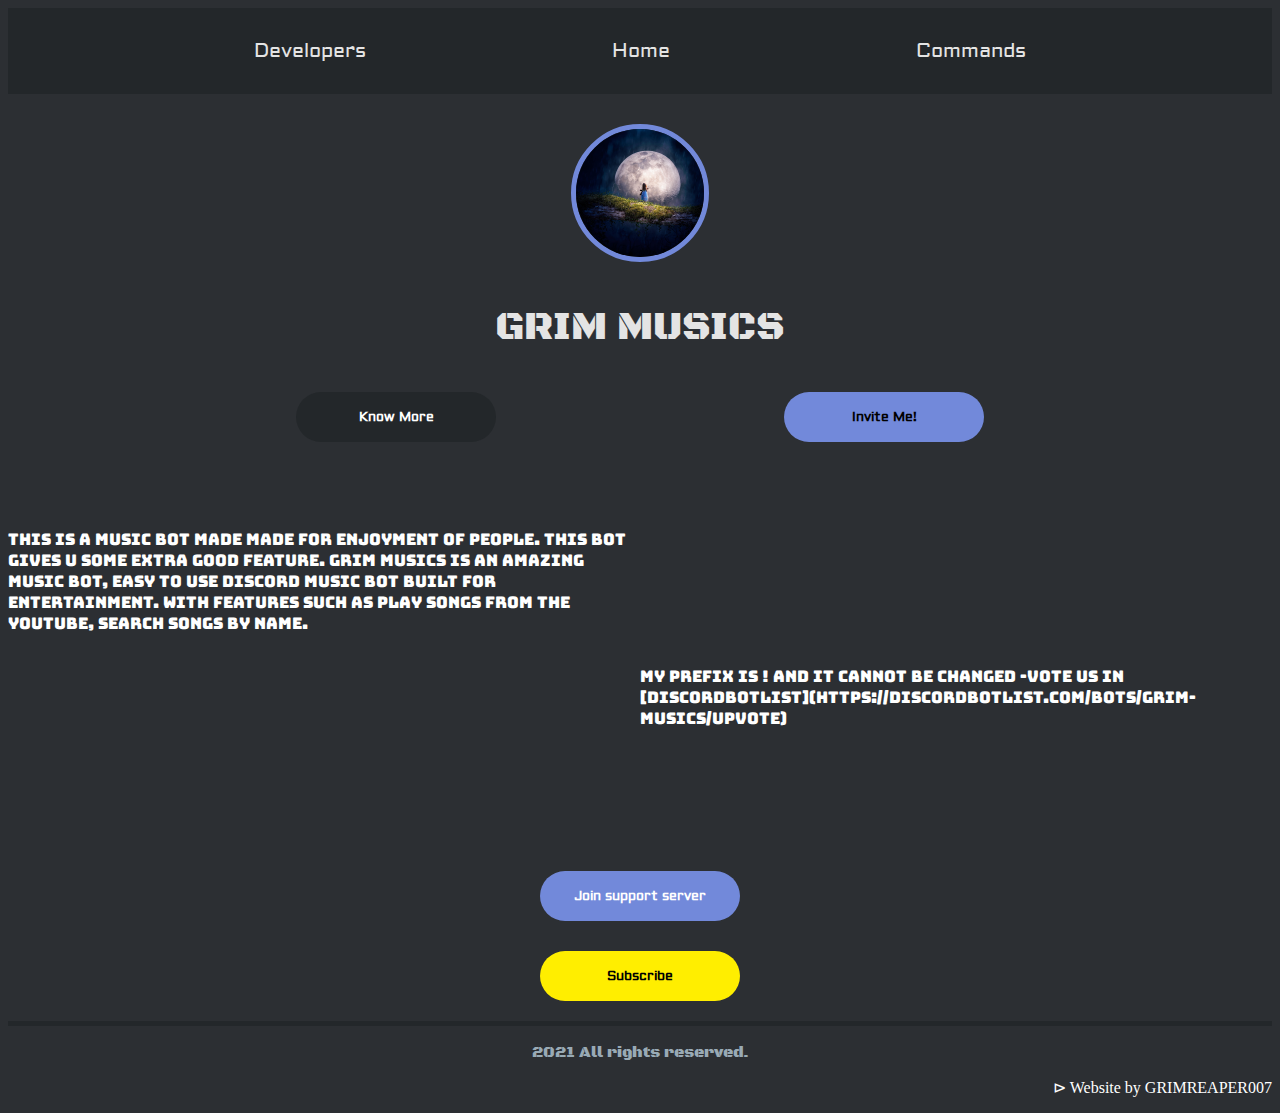
<file: index.html>
<!DOCTYPE html>

<head>

<!--      CSS       -->

<link href="css/style.css" rel="stylesheet">

<!--      META       -->

<title>GRIM MUSICS</title>

<meta charset="utf-8">
<meta name="description" content="A discord bot with fun, moderation and utilities commands.">
<meta name="keywords" content="capital club, diwas atreya, diwas team, atreya">
<meta name="author" content="Diwas">
<meta name="viewport" content="width=device-width, initial-scale=1.0">
<meta property="og:title" content="GRIM MUSICS0">
<meta property="og:description" content="A discord bot with fun, moderation and utilities commands.">
<meta property="og:url" content="https://discord.gg/gSxYjM2NrW"

</head>


<nav id="nav">

<div id="navtext-div">

<a href="developers.html" id="navtext">Developers</a>

<a id="navtext">Home</a>

<a href="commands.html" id="navtext">Commands</a>

</div>

</nav>





<body>

<img id="logo-main-1" src="img/logo.jpg">

<p id="botname-main-1">GRIM MUSICS</p>


<div id="main-buttons">

<a href="#intro"><button id="main-button-1">Know More</button></a>

<a href="https://discord.com/api/oauth2/authorize?client_id=797739194671038484&permissions=8&scope=bot"><button id="main-button-2">Invite Me!</button></a>

</div>

<div style="margin:50px 0 50px 0;"></div>


<div id="main-info">

<br id="intro">

<p id="main-info-1">This Is A Music Bot Made Made For Enjoyment Of People. This Bot Gives U Some Extra Good Feature. GRIM MUSICS is an amazing music bot, easy to use Discord music bot built for entertainment. With features such as play songs from the youtube, search songs by name.</p>

<p id="main-info-2">My prefix is ! and it cannot be changed 
-Vote us in [discordbotlist](https://discordbotlist.com/bots/grim-musics/upvote)
</p> <br>

</div>
<!--                       WEBSITE BY GRIMREAPER007-->
<div id="main-buttons" style="margin-top: 200px;">
<a href="https://discord.gg/gSxYjM2NrW"><button id="main-button-2-1">Join support server</button></a>    

</div>

<div id="main-buttons-2" style="margin-top: 30px">

<a href="https://youtube.com/channel/UCC1vPYk6KynuiTnKjZUTWxA"><button id="main-button-3">Subscribe</button></a>  
    



</div>

</body>


<footer>

<p id="footer-copyright">2021 All rights reserved.</p>

<a href="https://creper92.tk"><p id="footer-credits">&#8883 Website by GRIMREAPER007</p></a>

</footer>

<script src="js/script.js"></script>
</file>
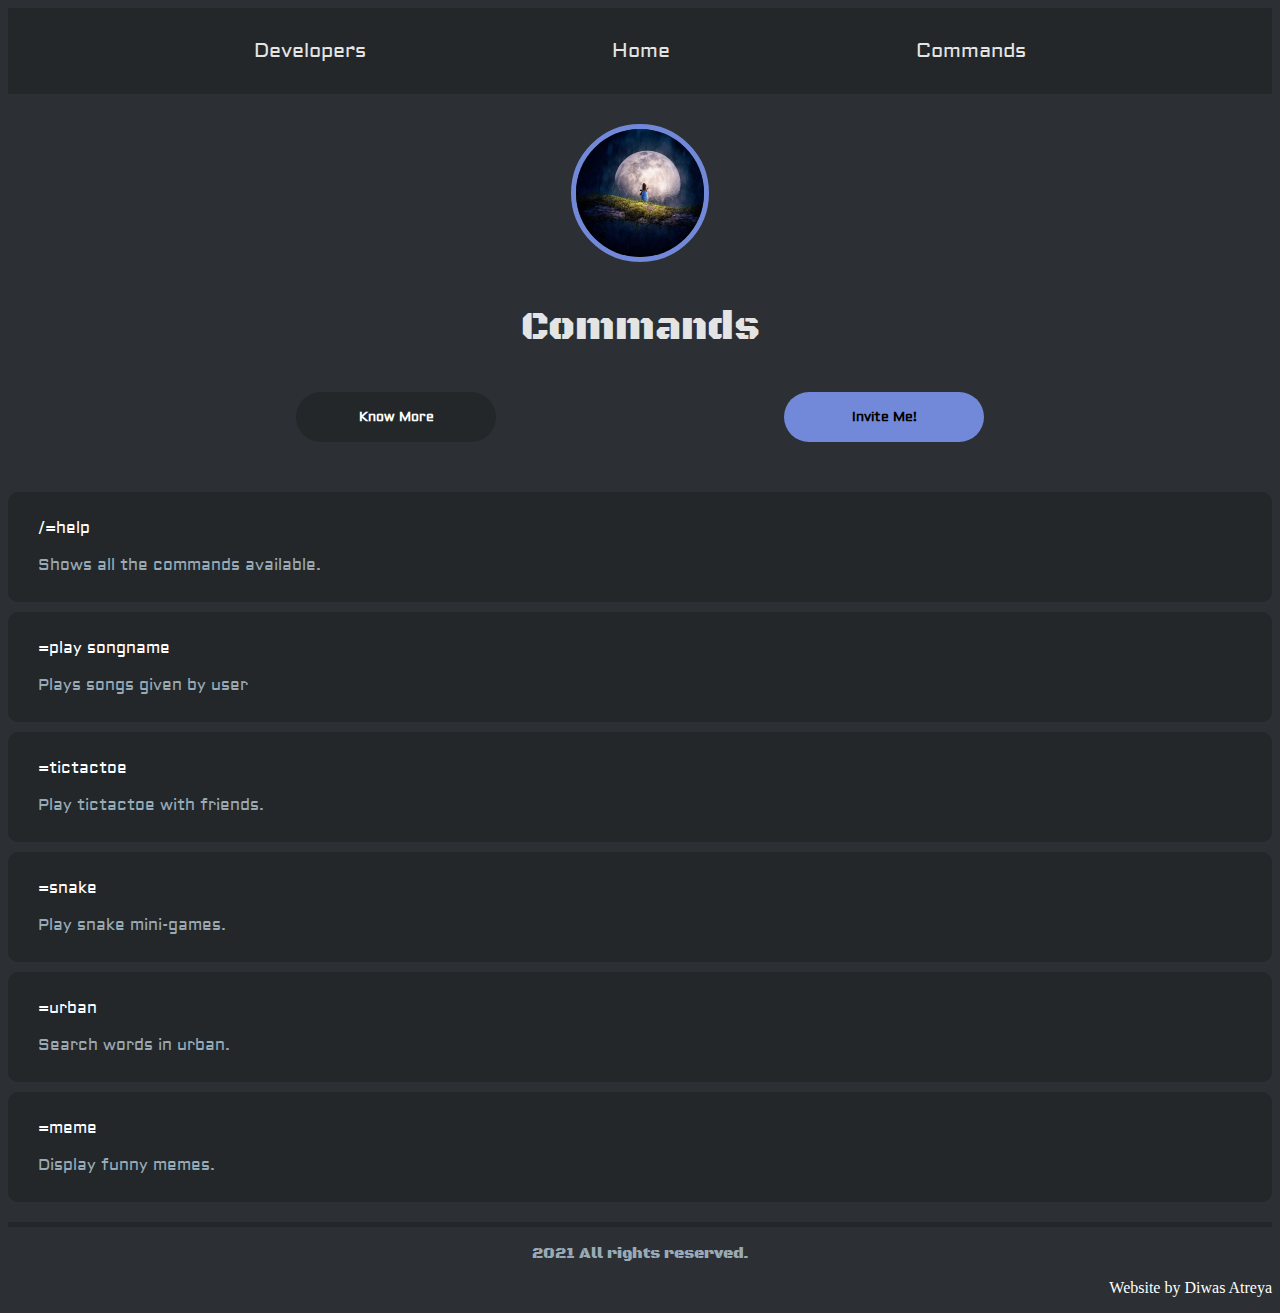
<file: commands.html>
<!DOCTYPE html>

<head>

<!--      CSS       -->

<link href="css/style.css" rel="stylesheet">

<!--      META       -->

<title>Commands</title>

<meta charset="utf-8">
<meta name="description" content="A discord bot with fun, moderation and utilities commands.">
<meta name="keywords" content="Discord, Discord bot, BotName, discord bots">
<meta name="author" content="Diwas">
<meta name="viewport" content="width=device-width, initial-scale=1.0">
<meta property="og:title" content="Swinger">
<meta property="og:description" content="A bot with fun, moderation and utilities commands.">
<meta property="og:url" content="https://discord.gg/gU7XAxTpX5">

</head>


<nav id="nav">

<div id="navtext-div">

<a href="developers.html" id="navtext">Developers</a>

<a href="index.html" id="navtext">Home</a>

<a id="navtext">Commands</a>

</div>

</nav>
<!--                       WEBSITE BY Romeo#0700-->




<body>

<img id="logo-main-1" src="img/logo.jpg">

<p id="botname-main-1">Commands</p>


<div id="main-buttons">

<a href="#commands"><button id="main-button-1">Know More</button></a>

<a href="https://discord.com/api/oauth2/authorize?client_id=843009468865576971&permissions=8&scope=bot"><button id="main-button-2">Invite Me!</button></a>

</div>

<div style="margin:50px 0 50px 0;"></div>

<div id="commands"></div>

<div id="commands-grid">

<div id="commands-minigrid">

<p id="commands-name">/=help</p>

<p id="commands-desc">Shows all the commands available.</p>

</div>

<div id="commands-minigrid">

<p id="commands-name">=play songname </p>

<p id="commands-desc">Plays songs given by user </p>

</div>

<div id="commands-minigrid">

<p id="commands-name">=tictactoe</p>
    
<p id="commands-desc">Play tictactoe with friends.</p>
    
</div>

<div id="commands-minigrid">

<p id="commands-name">=snake</p>
        
<p id="commands-desc">Play snake mini-games.</p>
        
</div>

<div id="commands-minigrid">

<p id="commands-name">=urban</p>
    
<p id="commands-desc">Search words in urban.</p>
    
</div>

<div id="commands-minigrid">

<p id="commands-name">=meme</p>
    
<p id="commands-desc">Display funny memes.</p>
    
</div>






</div>



</body>


<footer>

<p id="footer-copyright">2021 All rights reserved.</p>

<a href="https://creper92.tk"><p id="footer-credits"> Website by Diwas Atreya</p></a>

</footer>

<script src="js/script3.js"></script>
<!--                       WEBSITE BY Romeo#0700-->
</file>
<file: css/style.css>
/*                IMPORTS              */

@import url('https://fonts.googleapis.com/css2?family=Bungee&display=swap');

@import url('https://fonts.googleapis.com/css2?family=Black+Ops+One&display=swap');

@import url('https://fonts.googleapis.com/css2?family=Aldrich&display=swap');


/*                         GENERAL           */

html {
    background-color: #2c2f33;
    user-select: none;
    scroll-behavior: smooth;
    overflow-x: hidden;
}


/*                             NAVBAR               */

nav {
    background-color: #23272a;
    padding: 20px 0 20px 0;
    transition: 0.2s;
}

#navtext {
    color: #e4e4e4;
    font-family: 'Aldrich';
    font-size: 20px;
    margin: 10px 0 10px 0;
}

#navtext-div {
    justify-content: space-evenly;
    display: flex;
}



/*                                 LANDING                                     */



#logo-main-1 {
    border-radius: 1000px;
    margin: 30px auto 0 auto;
    display: block;
    border: solid #7289da 5px;
    max-width: -webkit-fill-available;
    max-height: 400px;
}

#botname-main-1 {
    color: #e4e4e4;
    font-family: "Black Ops One";
    text-align: center;
    font-size: 40px;
}

#main-buttons {
    display: flex;
    justify-content: space-evenly;
}

#main-buttons-2 {
    display: flex;
    justify-content: space-evenly;
}

#main-button-2 {
    width: 200px;
    height: 50px;
    border-radius: 40px;
    background-color: #7289da;
    border: none;
    transition: 0.5s;
    cursor: pointer;
    outline: none;
    font-weight: bold;
    font-family: "Aldrich";
}

#main-button-2:hover {
    transition: 0.5s;
    filter: drop-shadow(2px 4px 10px #181a1d);
    outline: none;
}

#main-button-2-1 {
    width: 200px;
    height: 50px;
    border-radius: 40px;
    background-color: #7289da;
    border: none;
    color: white;
    transition: 0.5s;
    cursor: pointer;
    outline: none;
    font-weight: bold;
    font-family: "Aldrich";
}

#main-button-2-1:hover {
    transition: 0.5s;
    filter: drop-shadow(2px 4px 10px #181a1d);
    outline: none;
}

#main-button-1 {
    width: 200px;
    height: 50px;
    border-radius: 40px;
    background-color: #23272a;
    color: #ffffff;
    border: none;
    transition: 0.5s;
    outline: none;
    font-weight: bold;
    font-family: "Aldrich";
}

#main-button-1:hover {
    transition: 0.5s;
    filter: drop-shadow(2px 7px 3px #181a1d);
    cursor: pointer;
    outline: none;
}

#main-button-4 {
    width: 200px;
    height: 50px;
    border-radius: 40px;
    background-color: #f96854;
    color: #052d49;
    border: none;
    transition: 0.5s;
    outline: none;
    font-weight: bold;
    font-family: "Aldrich";
}

#main-button-4:hover {
    transition: 0.5s;
    filter: drop-shadow(2px 7px 3px #181a1d);
    cursor: pointer;
    outline: none;
}

#main-button-3 {
    width: 200px;
    height: 50px;
    border-radius: 40px;
    background-color: #ffee00;
    color: black;
    border: none;
    transition: 0.5s;
    outline: none;
    font-weight: bold;
    font-family: "Aldrich";
}

#main-button-3:hover {
    transition: 0.5s;
    filter: drop-shadow(2px 7px 3px #181a1d);
    cursor: pointer;
    outline: none;
}

/* BY CREPER92YT 
www.creper92.tk*/

#main-info {
    font-family: "Bungee";
    color: #ffffff;
}

#main-info-1 {
    text-align: left;
    max-width: 50%;
}

#main-info-2 {
    float: right;
    max-width: 50%
}


/*                   FOOTER                */


footer {
    border-top: solid #23272a 5px;
    margin-top: 20px;
}

#footer-copyright {
    text-align: center;
    color: #99aab5;
    font-family: "Black Ops one";
}

#footer-credits {
    text-align: right;
    color: white
}

a {
    color: unset;
    outline: none;
    text-decoration: none;
}










/*                   DEVELOPERS PAGE                           */

#developers-grid {
    display: flex;
    justify-content: space-around;
}

#developers-grid2 {
    display: flex;
    justify-content: space-around;
}

#developers-grid3 {
    display: flex;
    justify-content: space-around;
}

#developers-img1 {
    border-radius: 150px;
    border: none;
    margin: 0 auto 0 auto;
}

#developers-img2 {
    border-radius: 150px;
    border: none;
    margin: 0 auto 0 auto;
}

#developers-img3 {
    border-radius: 150px;
    border: none;
    margin: 0 auto 0 auto;
}

#developers-img4 {
    border-radius: 150px;
    border: none;
    margin: 0 auto 0 auto;
}

#developers-grade {
    font-size: 50px;
    text-transform: uppercase;
    font-family: "Aldrich";
    font-weight: bold;
    text-align: center;
    color: #ffffff;
}

#developers-grade2 {
    font-size: 50px;
    text-transform: uppercase;
    font-family: "Aldrich";
    font-weight: bold;
    text-align: center;
    color: #ffffff;
}

#developers-grade3 {
    font-size: 50px;
    text-transform: uppercase;
    font-family: "Aldrich";
    font-weight: bold;
    text-align: center;
    color: #ffffff;
}

#developers-name {
    color: #ffffff;
    font-family: "Aldrich";
}

#developers-name2 {
    color: #ffffff;
    font-family: "Aldrich";
}

#developers-name3 {
    color: #ffffff;
    font-family: "Aldrich";
}

#developers-name4 {
    color: #ffffff;
    font-family: "Aldrich";
}


/*                 COMMANDS                              */

#commands-grid {
color: sas;
}

#commands-minigrid {
    background-color: #23272a;
    border-radius: 10px;
    padding: 10px 30px 10px 30px;
    margin-top: 10px;
}

#commands-name {
    color: white;
    font-family: "Aldrich";
    font-weight: 500
}

#commands-desc {
    color: #99aab5;
    font-family: "Aldrich";
}
</file>
